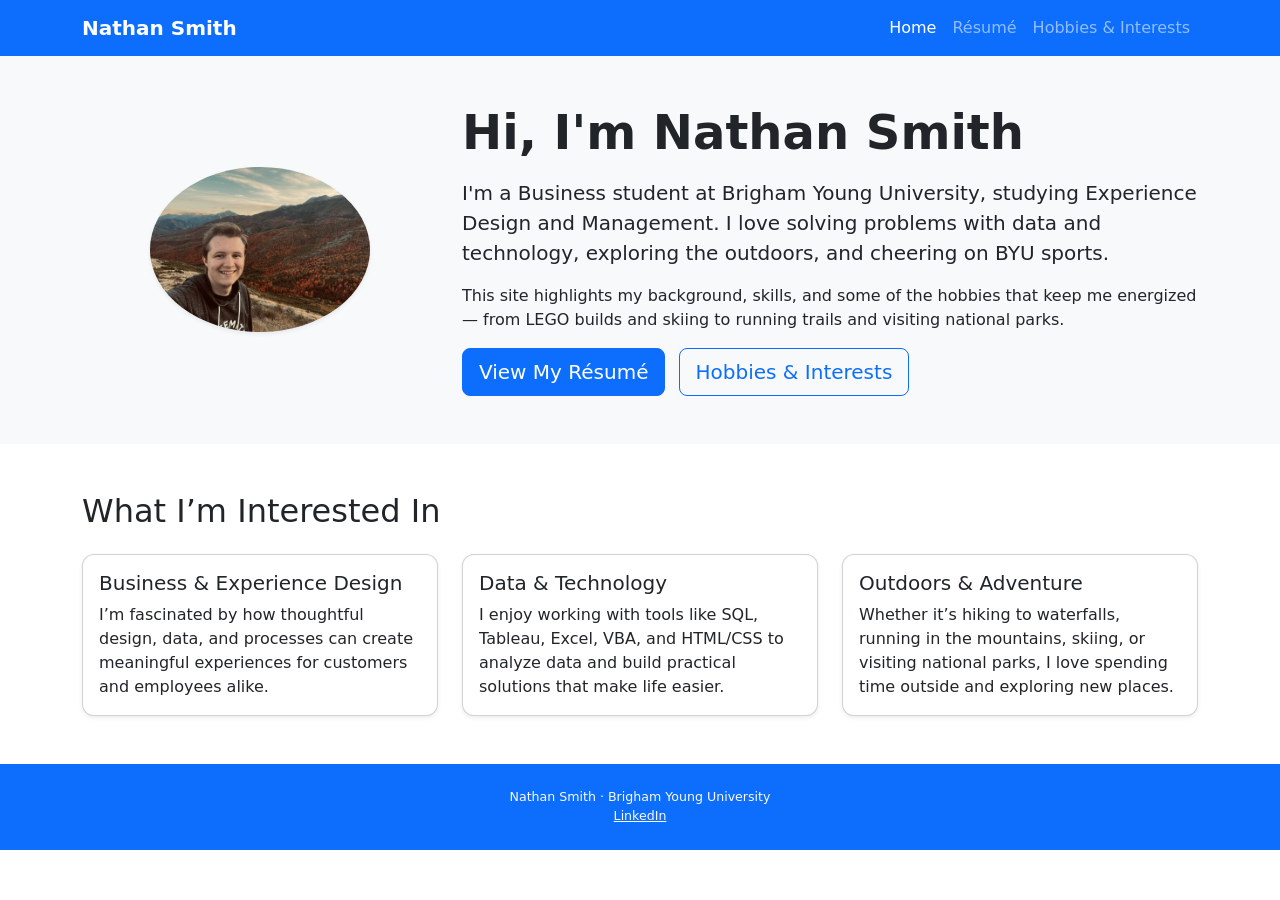
<file: index.html>
<!DOCTYPE html>
<html lang="en">
<head>
    <meta charset="UTF-8">
    <meta name="viewport" content="width=device-width, initial-scale=1.0">
    <title>Nathan Smith | Home</title>

    <!-- Bootstrap CSS -->
    <link
        href="https://cdn.jsdelivr.net/npm/bootstrap@5.3.3/dist/css/bootstrap.min.css"
        rel="stylesheet"
        integrity="sha384-QWTKZyjpPEjISv5WaRU9OFeRpok6YctnYmDr5pNlyT2bRjXh0JMhjY6hW+ALEwIH"
        crossorigin="anonymous"
    >

    <!-- Custom styles -->
    <link rel="stylesheet" href="css/styles.css">
</head>
<body>
<nav class="navbar navbar-expand-lg navbar-dark bg-primary">
    <div class="container">
        <a class="navbar-brand fw-bold" href="index.html">Nathan Smith</a>
        <button class="navbar-toggler" type="button" data-bs-toggle="collapse"
                data-bs-target="#mainNav" aria-controls="mainNav"
                aria-expanded="false" aria-label="Toggle navigation">
            <span class="navbar-toggler-icon"></span>
        </button>
        <div class="collapse navbar-collapse" id="mainNav">
            <ul class="navbar-nav ms-auto">
                <li class="nav-item"><a class="nav-link active" href="index.html">Home</a></li>
                <li class="nav-item"><a class="nav-link" href="resume.html">Résumé</a></li>
                <li class="nav-item"><a class="nav-link" href="hobbies.html">Hobbies & Interests</a></li>
            </ul>
        </div>
    </div>
</nav>

<header class="py-5 bg-light">
    <div class="container">
        <div class="row align-items-center g-4">
            <div class="col-md-4 text-center">
                <img src="img/profile.jpg" alt="Nathan Smith"
                     class="img-fluid rounded-circle shadow-sm home-profile">
            </div>
            <div class="col-md-8">
                <h1 class="display-5 fw-bold mb-3">Hi, I'm Nathan Smith</h1>
                <p class="lead">
                    I'm a Business student at Brigham Young University, studying Experience Design and Management.
                    I love solving problems with data and technology, exploring the outdoors, and cheering on BYU sports.
                </p>
                <p>
                    This site highlights my background, skills, and some of the hobbies that keep me energized—
                    from LEGO builds and skiing to running trails and visiting national parks.
                </p>
                <a href="resume.html" class="btn btn-primary btn-lg me-2">View My Résumé</a>
                <a href="hobbies.html" class="btn btn-outline-primary btn-lg">Hobbies & Interests</a>
            </div>
        </div>
    </div>
</header>

<section class="py-5">
    <div class="container">
        <h2 class="mb-4">What I’m Interested In</h2>
        <div class="row g-4">
            <div class="col-md-4">
                <div class="card h-100 shadow-sm">
                    <div class="card-body">
                        <h3 class="card-title h5">Business & Experience Design</h3>
                        <p class="card-text">
                            I’m fascinated by how thoughtful design, data, and processes can create meaningful
                            experiences for customers and employees alike.
                        </p>
                    </div>
                </div>
            </div>
            <div class="col-md-4">
                <div class="card h-100 shadow-sm">
                    <div class="card-body">
                        <h3 class="card-title h5">Data & Technology</h3>
                        <p class="card-text">
                            I enjoy working with tools like SQL, Tableau, Excel, VBA, and HTML/CSS to analyze data
                            and build practical solutions that make life easier.
                        </p>
                    </div>
                </div>
            </div>
            <div class="col-md-4">
                <div class="card h-100 shadow-sm">
                    <div class="card-body">
                        <h3 class="card-title h5">Outdoors & Adventure</h3>
                        <p class="card-text">
                            Whether it’s hiking to waterfalls, running in the mountains, skiing, or visiting national
                            parks, I love spending time outside and exploring new places.
                        </p>
                    </div>
                </div>
            </div>
        </div>
    </div>
</section>

<footer class="py-4 bg-primary text-light">
    <div class="container text-center small">
        <div>Nathan Smith &middot; Brigham Young University</div>
        <div>
            <a class="text-light text-decoration-underline" href="https://www.linkedin.com/in/nathan-smith-0815371a9/" target="_blank" rel="noopener">
                LinkedIn
            </a>
        </div>
    </div>
</footer>

<!-- Bootstrap JS -->
<script
    src="https://cdn.jsdelivr.net/npm/bootstrap@5.3.3/dist/js/bootstrap.bundle.min.js"
    integrity="sha384-YvpcrYf0tY3lHB60NNkmXc5s9fDVZLESaAA55NDzOxhy9GkcIdslK1eN7N6jIeHz"
    crossorigin="anonymous"
></script>
</body>
</html>
</file>
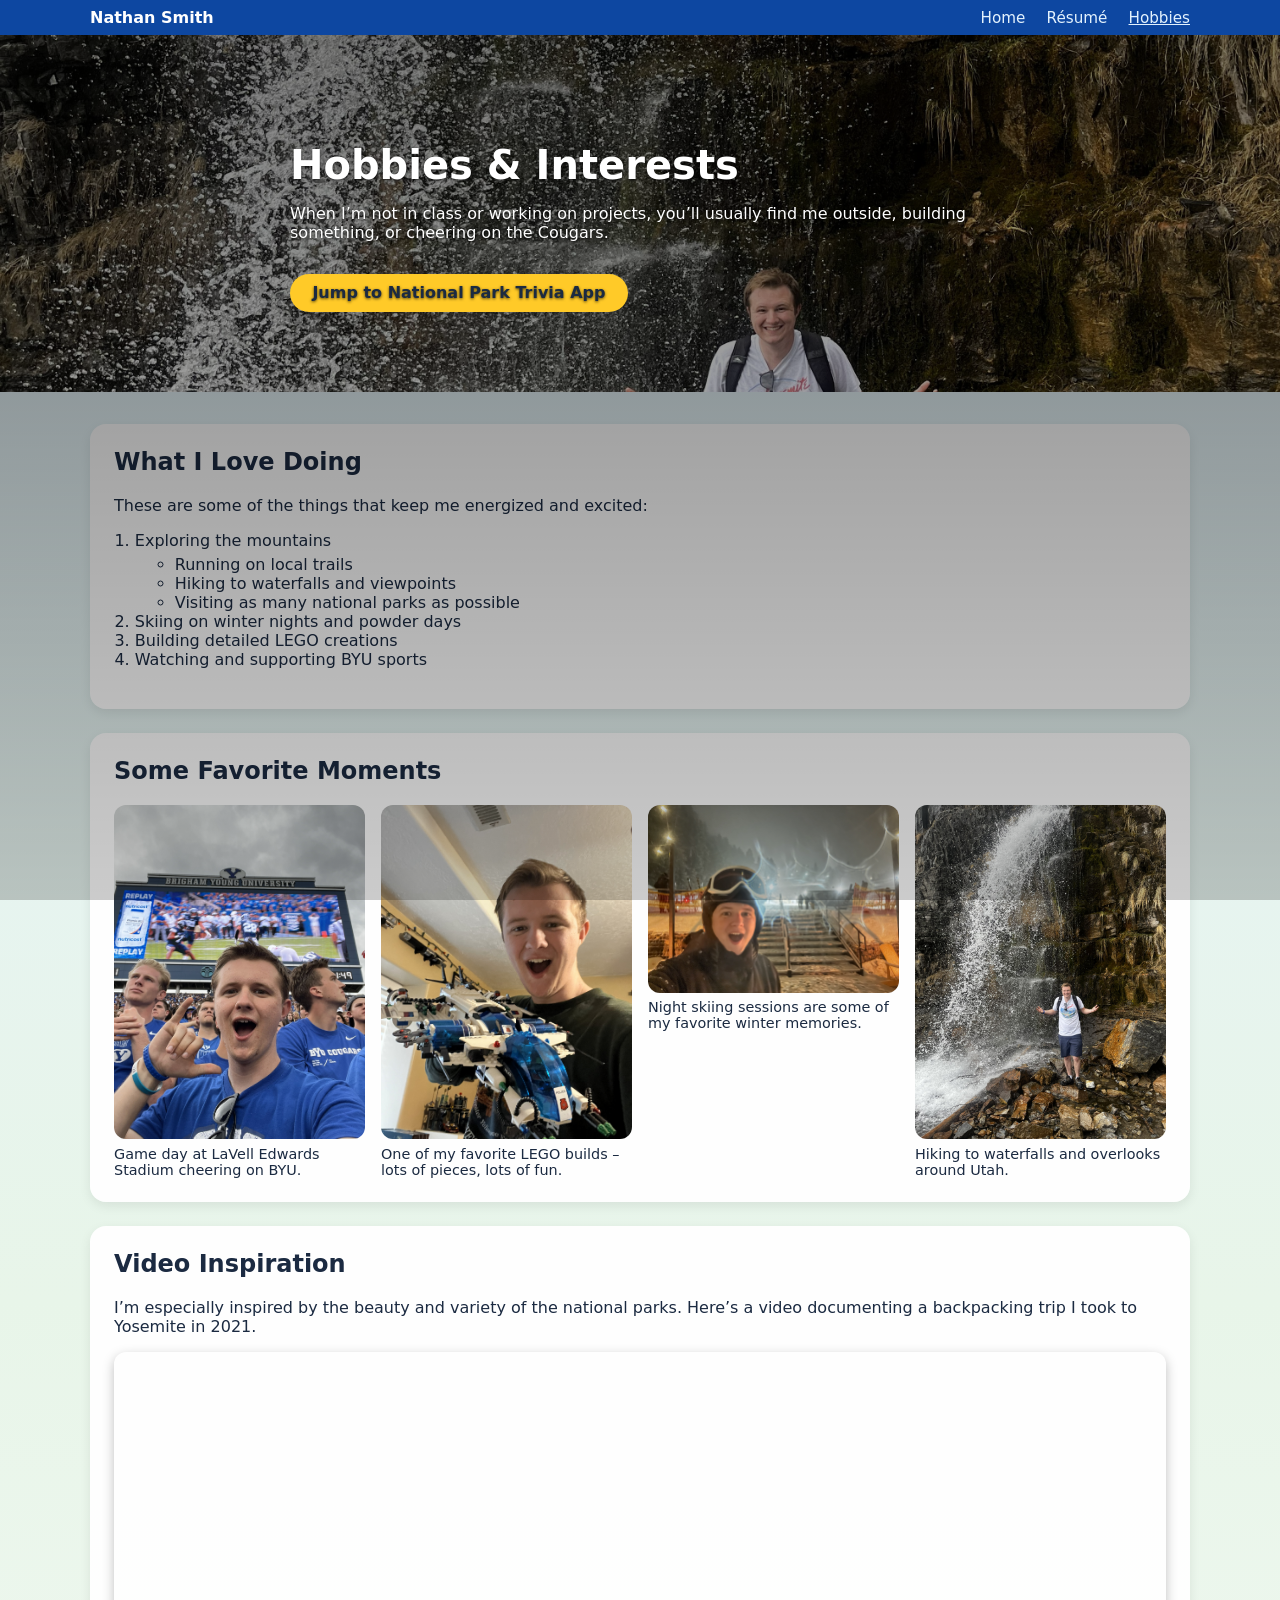
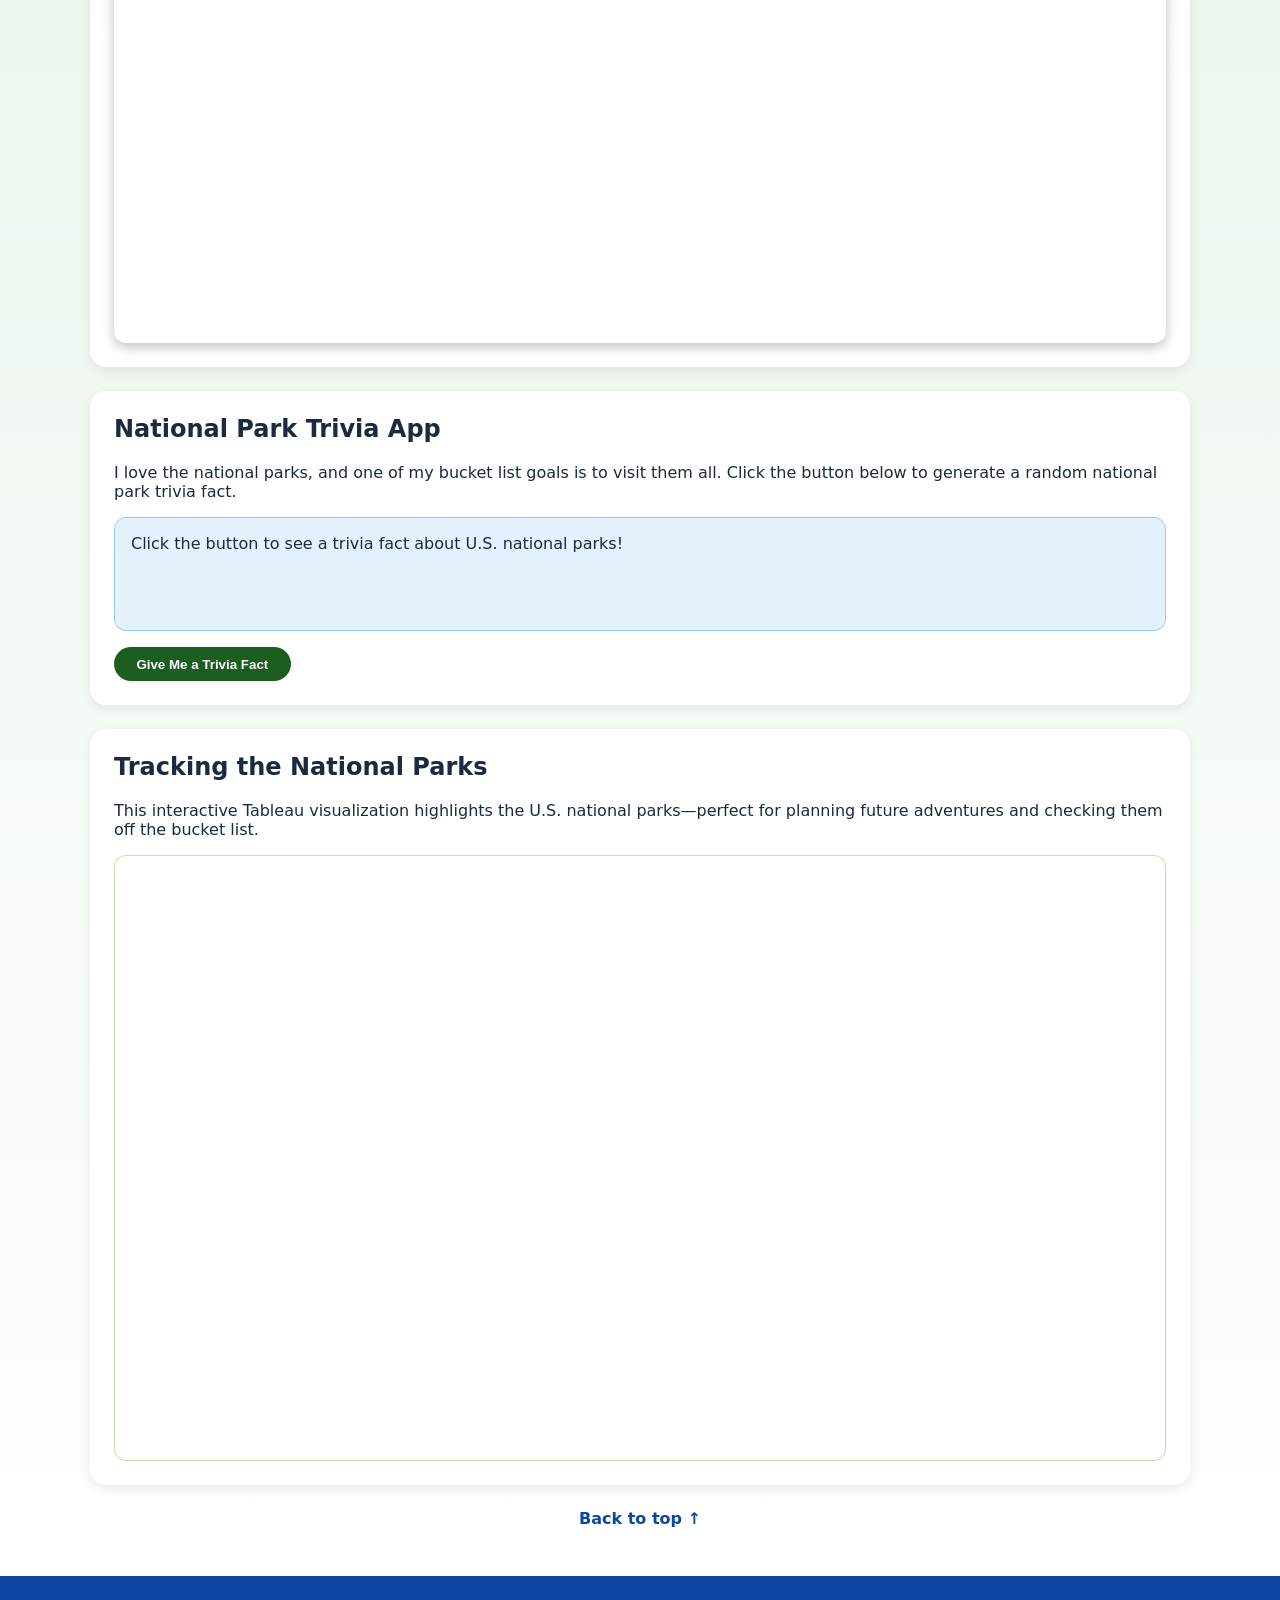
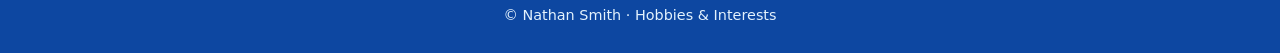
<file: hobbies.html>
<!DOCTYPE html>
<html lang="en">
<head>
    <meta charset="UTF-8">
    <meta name="viewport" content="width=device-width, initial-scale=1.0">
    <title>Nathan Smith | Hobbies & Interests</title>
    <link rel="stylesheet" href="css/hobbies.css">
</head>
<body>
<a id="top"></a>

<nav class="top-nav">
    <div class="nav-inner">
        <span class="site-title">Nathan Smith</span>
        <div class="nav-links">
            <a href="index.html">Home</a>
            <a href="resume.html">Résumé</a>
            <a href="#top" class="active">Hobbies</a>
        </div>
    </div>
</nav>

<header class="hero">
    <div class="hero-content">
        <h1>Hobbies & Interests</h1>
        <p>
            When I’m not in class or working on projects, you’ll usually find me outside, building something,
            or cheering on the Cougars.
        </p>
        <a href="#trivia-app" class="hero-button">Jump to National Park Trivia App</a>
    </div>
</header>

<main class="page-content">

    <!-- Overview section with nested list -->
    <section class="section-card">
        <h2>What I Love Doing</h2>
        <p>These are some of the things that keep me energized and excited:</p>

        <!-- Ordered list containing an unordered list (nested) -->
        <ol class="hobby-list">
            <li>
                Exploring the mountains
                <ul>
                    <li>Running on local trails</li>
                    <li>Hiking to waterfalls and viewpoints</li>
                    <li>Visiting as many national parks as possible</li>
                </ul>
            </li>
            <li>Skiing on winter nights and powder days</li>
            <li>Building detailed LEGO creations</li>
            <li>Watching and supporting BYU sports</li>
        </ol>
    </section>

    <!-- Image gallery -->
    <section class="section-card">
        <h2>Some Favorite Moments</h2>
        <div class="gallery">
            <figure class="gallery-item">
                <img src="img/byu-sports.jpg" alt="Nathan at a BYU football game" />
                <figcaption>Game day at LaVell Edwards Stadium cheering on BYU.</figcaption>
            </figure>
            <figure class="gallery-item">
                <img src="img/lego.jpg" alt="Nathan holding a LEGO spaceship" />
                <figcaption>One of my favorite LEGO builds – lots of pieces, lots of fun.</figcaption>
            </figure>
            <figure class="gallery-item">
                <img src="img/skiing.jpg" alt="Nathan skiing at night" />
                <figcaption>Night skiing sessions are some of my favorite winter memories.</figcaption>
            </figure>
            <figure class="gallery-item">
                <img src="img/hiking.jpg" alt="Nathan hiking by a waterfall" />
                <figcaption>Hiking to waterfalls and overlooks around Utah.</figcaption>
            </figure>
        </div>
    </section>

    <!-- YouTube embed -->
    <section class="section-card">
        <h2>Video Inspiration</h2>
        <p>
            I’m especially inspired by the beauty and variety of the national parks. Here’s a video documenting a backpacking trip I took to Yosemite in 2021. 
        </p>
        <div class="video-wrapper">
            <iframe
                src="https://www.youtube.com/embed/gMj-BPVnr7A"
                title="Yosemite Backpacking Trip 2021"
                frameborder="0"
                allow="accelerometer; autoplay; clipboard-write; encrypted-media; gyroscope; picture-in-picture"
                allowfullscreen
            ></iframe>
        </div>
    </section>

    <!-- National Park Trivia App -->
    <section class="section-card" id="trivia-app">
        <h2>National Park Trivia App</h2>
        <p>
            I love the national parks, and one of my bucket list goals is to visit them all.
            Click the button below to generate a random national park trivia fact.
        </p>

        <div class="app-container">
            <div class="app-output" id="trivia-output">
                Click the button to see a trivia fact about U.S. national parks!
            </div>
            <button class="app-button" id="trivia-button">Give Me a Trivia Fact</button>
        </div>
    </section>

    <!-- Tableau Embed -->
    <section class="section-card">
        <h2>Tracking the National Parks</h2>
        <p>
            This interactive Tableau visualization highlights the U.S. national parks—perfect for planning
            future adventures and checking them off the bucket list.
        </p>
        <div class="tableau-wrapper">
            <iframe
                src="https://public.tableau.com/shared/5N3RDG6Z9?:showVizHome=no&:embed=true"
                frameborder="0"
                title="National Parks Tableau Visualization"
                scrolling="no"
            ></iframe>
        </div>
    </section>

    <div class="back-to-top">
        <a href="#top">Back to top ↑</a>
    </div>
</main>

<footer class="page-footer">
    <p>&copy; Nathan Smith &middot; Hobbies & Interests</p>
</footer>

<!-- Inline script for the trivia app -->
<script>
    const triviaFacts = [
        "Yellowstone National Park, established in 1872, is widely considered the first national park in the world.",
        "Wrangell–St. Elias in Alaska is the largest U.S. national park, bigger than the country of Switzerland.",
        "Florida's Everglades is the only place on Earth where alligators and crocodiles coexist in the wild.",
        "Great Smoky Mountains National Park is the most visited national park in the United States.",
        "Denali in Alaska has the highest peak in North America, standing at 20,310 feet (6,190 meters).",
        "Carlsbad Caverns National Park in New Mexico is famous for its massive cave chambers and bat flights.",
        "Zion National Park in Utah is known for its steep red cliffs and hikes like Angels Landing and The Narrows.",
        "Acadia National Park in Maine includes some of the first places in the U.S. to see the sunrise each day."
    ];

    const triviaButton = document.getElementById("trivia-button");
    const triviaOutput = document.getElementById("trivia-output");

    triviaButton.addEventListener("click", () => {
        const index = Math.floor(Math.random() * triviaFacts.length);
        triviaOutput.textContent = triviaFacts[index];
    });
</script>

</body>
</html>
</file>
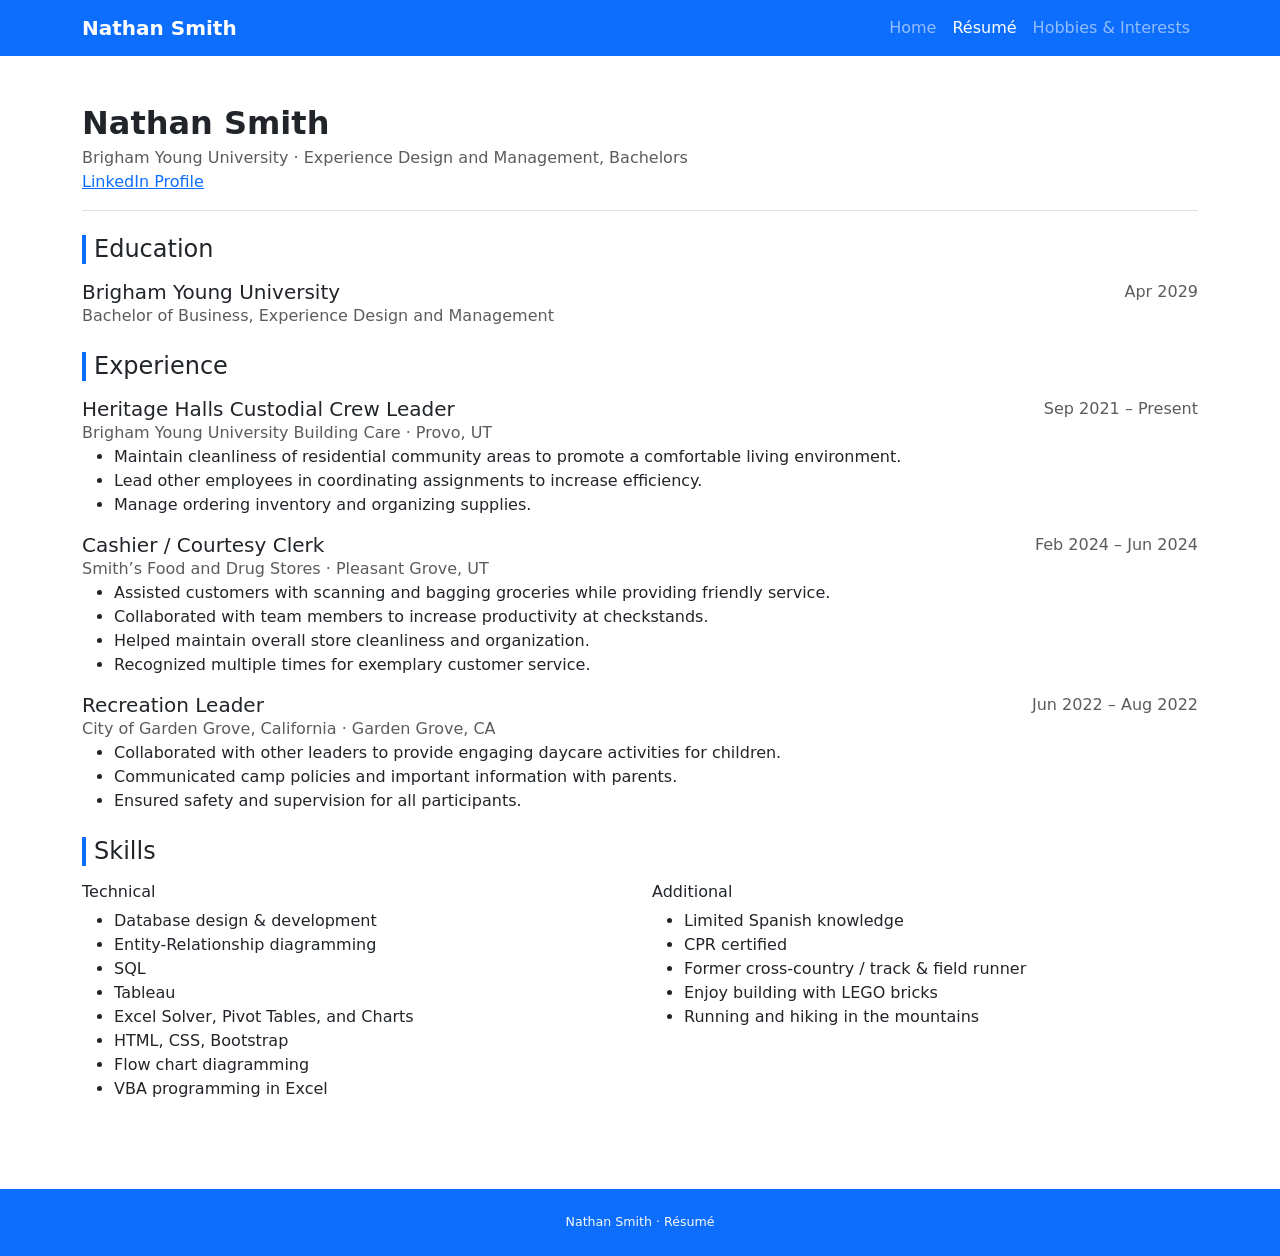
<file: resume.html>
<!DOCTYPE html>
<html lang="en">
<head>
    <meta charset="UTF-8">
    <meta name="viewport" content="width=device-width, initial-scale=1.0">
    <title>Nathan Smith | Résumé</title>

    <!-- Bootstrap CSS -->
    <link
        href="https://cdn.jsdelivr.net/npm/bootstrap@5.3.3/dist/css/bootstrap.min.css"
        rel="stylesheet"
        integrity="sha384-QWTKZyjpPEjISv5WaRU9OFeRpok6YctnYmDr5pNlyT2bRjXh0JMhjY6hW+ALEwIH"
        crossorigin="anonymous"
    >
    <link rel="stylesheet" href="css/styles.css">
</head>
<body>
<nav class="navbar navbar-expand-lg navbar-dark bg-primary">
    <div class="container">
        <a class="navbar-brand fw-bold" href="index.html">Nathan Smith</a>
        <button class="navbar-toggler" type="button" data-bs-toggle="collapse"
                data-bs-target="#mainNav" aria-controls="mainNav"
                aria-expanded="false" aria-label="Toggle navigation">
            <span class="navbar-toggler-icon"></span>
        </button>
        <div class="collapse navbar-collapse" id="mainNav">
            <ul class="navbar-nav ms-auto">
                <li class="nav-item"><a class="nav-link" href="index.html">Home</a></li>
                <li class="nav-item"><a class="nav-link active" href="resume.html">Résumé</a></li>
                <li class="nav-item"><a class="nav-link" href="hobbies.html">Hobbies & Interests</a></li>
            </ul>
        </div>
    </div>
</nav>

<main class="py-5">
    <div class="container">
        <header class="mb-4 border-bottom pb-3">
            <h1 class="h2 fw-bold mb-1">Nathan Smith</h1>
            <div class="text-muted">
                Brigham Young University &middot; Experience Design and Management, Bachelors
            </div>
            <div>
                <a href="https://www.linkedin.com/in/nathan-smith-0815371a9/" target="_blank" rel="noopener">
                    LinkedIn Profile
                </a>
            </div>
        </header>

        <section class="mb-4">
            <h2 class="h4 border-start border-4 border-primary ps-2 mb-3">Education</h2>
            <div class="d-flex justify-content-between">
                <div>
                    <h3 class="h5 mb-0">Brigham Young University</h3>
                    <div class="text-muted">Bachelor of Business, Experience Design and Management</div>
                </div>
                <div class="text-muted text-end">
                    Apr 2029
                </div>
            </div>
        </section>

        <section class="mb-4">
            <h2 class="h4 border-start border-4 border-primary ps-2 mb-3">Experience</h2>

            <article class="mb-3">
                <div class="d-flex justify-content-between">
                    <div>
                        <h3 class="h5 mb-0">Heritage Halls Custodial Crew Leader</h3>
                        <div class="text-muted">Brigham Young University Building Care &middot; Provo, UT</div>
                    </div>
                    <div class="text-muted text-end">Sep 2021 – Present</div>
                </div>
                <ul>
                    <li>Maintain cleanliness of residential community areas to promote a comfortable living environment.</li>
                    <li>Lead other employees in coordinating assignments to increase efficiency.</li>
                    <li>Manage ordering inventory and organizing supplies.</li>
                </ul>
            </article>

            <article class="mb-3">
                <div class="d-flex justify-content-between">
                    <div>
                        <h3 class="h5 mb-0">Cashier / Courtesy Clerk</h3>
                        <div class="text-muted">Smith’s Food and Drug Stores &middot; Pleasant Grove, UT</div>
                    </div>
                    <div class="text-muted text-end">Feb 2024 – Jun 2024</div>
                </div>
                <ul>
                    <li>Assisted customers with scanning and bagging groceries while providing friendly service.</li>
                    <li>Collaborated with team members to increase productivity at checkstands.</li>
                    <li>Helped maintain overall store cleanliness and organization.</li>
                    <li>Recognized multiple times for exemplary customer service.</li>
                </ul>
            </article>

            <article class="mb-3">
                <div class="d-flex justify-content-between">
                    <div>
                        <h3 class="h5 mb-0">Recreation Leader</h3>
                        <div class="text-muted">City of Garden Grove, California &middot; Garden Grove, CA</div>
                    </div>
                    <div class="text-muted text-end">Jun 2022 – Aug 2022</div>
                </div>
                <ul>
                    <li>Collaborated with other leaders to provide engaging daycare activities for children.</li>
                    <li>Communicated camp policies and important information with parents.</li>
                    <li>Ensured safety and supervision for all participants.</li>
                </ul>
            </article>
        </section>

        <section class="mb-4">
            <h2 class="h4 border-start border-4 border-primary ps-2 mb-3">Skills</h2>
            <div class="row">
                <div class="col-md-6">
                    <h3 class="h6">Technical</h3>
                    <ul>
                        <li>Database design & development</li>
                        <li>Entity-Relationship diagramming</li>
                        <li>SQL</li>
                        <li>Tableau</li>
                        <li>Excel Solver, Pivot Tables, and Charts</li>
                        <li>HTML, CSS, Bootstrap</li>
                        <li>Flow chart diagramming</li>
                        <li>VBA programming in Excel</li>
                    </ul>
                </div>
                <div class="col-md-6">
                    <h3 class="h6">Additional</h3>
                    <ul>
                        <li>Limited Spanish knowledge</li>
                        <li>CPR certified</li>
                        <li>Former cross-country / track & field runner</li>
                        <li>Enjoy building with LEGO bricks</li>
                        <li>Running and hiking in the mountains</li>
                    </ul>
                </div>
            </div>
        </section>

    </div>
</main>

<footer class="py-4 bg-primary text-light">
    <div class="container text-center small">
        Nathan Smith &middot; Résumé
    </div>
</footer>

<!-- Bootstrap JS -->
<script
    src="https://cdn.jsdelivr.net/npm/bootstrap@5.3.3/dist/js/bootstrap.bundle.min.js"
    integrity="sha384-YvpcrYf0tY3lHB60NNkmXc5s9fDVZLESaAA55NDzOxhy9GkcIdslK1eN7N6jIeHz"
    crossorigin="anonymous"
></script>
</body>
</html>
</file>
<file: css/styles.css>
/* General typography tweaks */
body {
    font-family: system-ui, -apple-system, BlinkMacSystemFont, "Segoe UI", sans-serif;
}

/* Home page profile image */
.home-profile {
    max-width: 220px;
}

/* Slightly soften cards */
.card {
    border-radius: 0.75rem;
}

/* Footer text size */
footer {
    font-size: 0.9rem;
}
</file>
<file: css/hobbies.css>
/* Base page styles */
body {
    margin: 0;
    font-family: "Segoe UI", system-ui, -apple-system, BlinkMacSystemFont, sans-serif;
    background: linear-gradient(180deg, #e3f2fd 0%, #e8f5e9 40%, #ffffff 100%);
    color: #1b2a41;
}

/* Simple top nav */
.top-nav {
    background-color: #0d47a1;
    color: #fff;
    padding: 0.5rem 1rem;
    position: sticky;
    top: 0;
    z-index: 10;
}

.nav-inner {
    max-width: 1100px;
    margin: 0 auto;
    display: flex;
    align-items: center;
    justify-content: space-between;
}

.site-title {
    font-weight: 600;
}

.nav-links a {
    color: #e3f2fd;
    text-decoration: none;
    margin-left: 1rem;
    font-size: 0.95rem;
}

.nav-links a.active,
.nav-links a:hover {
    text-decoration: underline;
}

/* Hero section */
.hero {
    background-image: url("../img/hiking.jpg");
    background-size: cover;
    background-position: center;
    color: white;
    padding: 5rem 1rem;
    text-shadow: 0 1px 3px rgba(0, 0, 0, 0.7);
}

.hero::before {
    content: "";
    position: absolute;
    inset: 0;
    background: linear-gradient(180deg, rgba(0,0,0,0.5), rgba(0,0,0,0.2));
    pointer-events: none;
}

.hero-content {
    position: relative;
    max-width: 700px;
    margin: 0 auto;
}

.hero h1 {
    font-size: 2.5rem;
    margin-bottom: 0.5rem;
}

.hero-button {
    display: inline-block;
    margin-top: 1rem;
    padding: 0.6rem 1.4rem;
    background-color: #ffca28;
    color: #1b2a41;
    text-decoration: none;
    border-radius: 999px;
    font-weight: 600;
}

/* Main content wrapper */
.page-content {
    max-width: 1100px;
    margin: 2rem auto 3rem auto;
    padding: 0 1rem;
}

/* Reusable content card */
.section-card {
    background-color: rgba(255, 255, 255, 0.95);
    border-radius: 1rem;
    padding: 1.5rem;
    margin-bottom: 1.5rem;
    box-shadow: 0 4px 12px rgba(0, 0, 0, 0.08);
}

.section-card h2 {
    margin-top: 0;
}

/* Hobby list */
.hobby-list {
    padding-left: 1.3rem;
}

.hobby-list ul {
    margin-top: 0.3rem;
}

/* Image gallery */
.gallery {
    display: grid;
    grid-template-columns: repeat(auto-fit, minmax(230px, 1fr));
    gap: 1rem;
}

.gallery-item {
    margin: 0;
}

.gallery-item img {
    width: 100%;
    border-radius: 0.75rem;
    display: block;
}

.gallery-item figcaption {
    margin-top: 0.4rem;
    font-size: 0.9rem;
}

/* YouTube responsive wrapper */
.video-wrapper {
    position: relative;
    padding-bottom: 56.25%;
    height: 0;
    overflow: hidden;
    border-radius: 0.75rem;
    box-shadow: 0 4px 12px rgba(0, 0, 0, 0.25);
}

.video-wrapper iframe {
    position: absolute;
    inset: 0;
    width: 100%;
    height: 100%;
}

/* App styles */
.app-container {
    display: flex;
    flex-direction: column;
    gap: 1rem;
}

.app-output {
    min-height: 80px;
    padding: 1rem;
    border-radius: 0.75rem;
    background-color: #e3f2fd;
    border: 1px solid #90caf9;
    font-size: 1rem;
}

.app-button {
    align-self: flex-start;
    padding: 0.6rem 1.4rem;
    border-radius: 999px;
    border: none;
    background-color: #1b5e20;
    color: #ffffff;
    font-weight: 600;
    cursor: pointer;
}

.app-button:hover {
    background-color: #2e7d32;
}

/* Tableau wrapper */
.tableau-wrapper {
    border-radius: 0.75rem;
    overflow: hidden;
    border: 1px solid #c5e1a5;
}

.tableau-wrapper iframe {
    width: 100%;
    height: 600px;
}

/* Back to top link */
.back-to-top {
    text-align: center;
    margin-top: 1rem;
}

.back-to-top a {
    text-decoration: none;
    color: #0d47a1;
    font-weight: 600;
}

/* Footer */
.page-footer {
    text-align: center;
    padding: 1rem 0;
    background-color: #0d47a1;
    color: #e3f2fd;
    font-size: 0.9rem;
}

/* Basic responsiveness tweaks */
@media (max-width: 600px) {
    .hero h1 {
        font-size: 2rem;
    }
}
</file>
